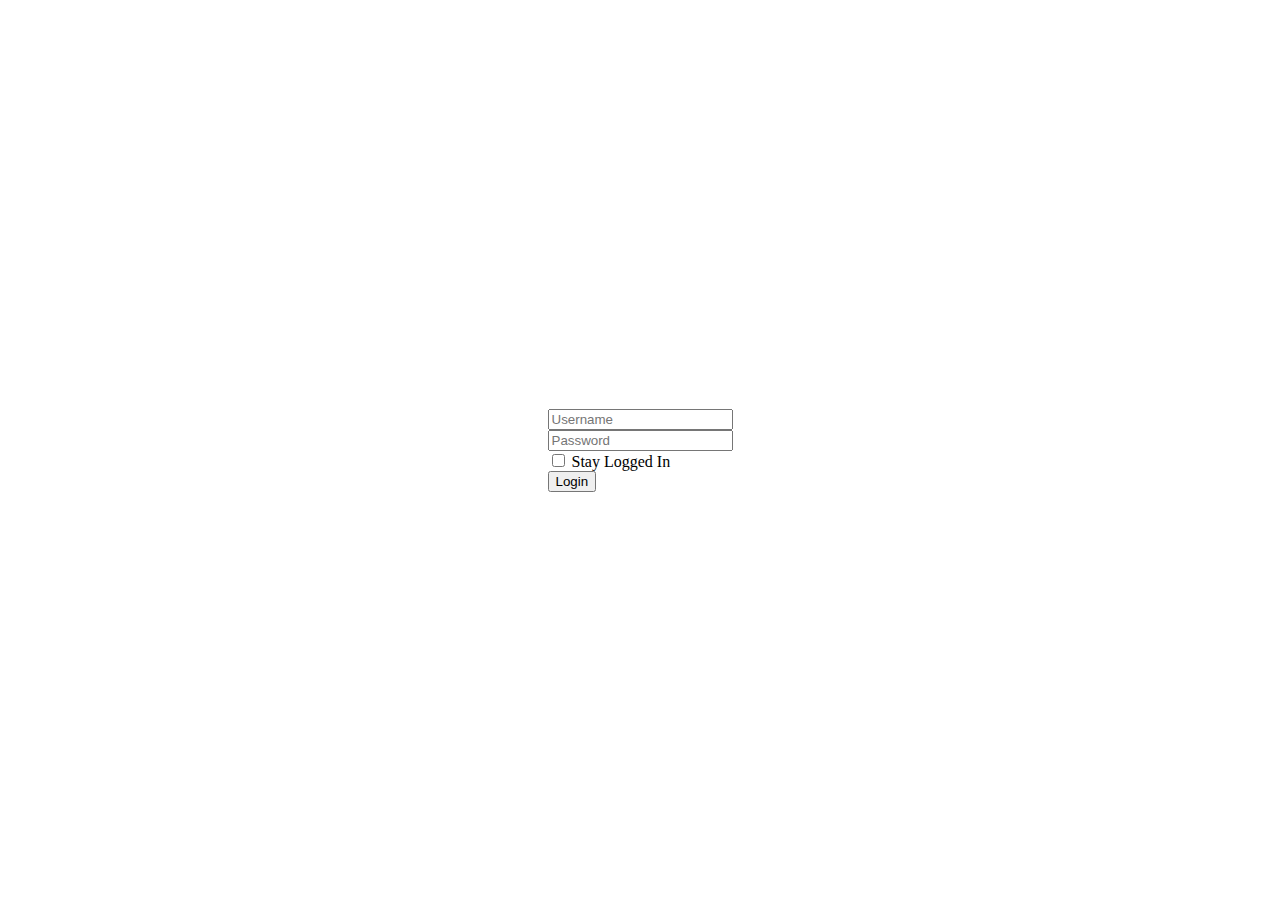
<file: index.html>
<!DOCTYPE html>
<html lang="en">
<head>
    <meta charset="UTF-8">
    <meta name="viewport" content="width=device-width, initial-scale=1.0">
    <title>Login</title>
    <link rel="stylesheet" href="style.css">
    <script src="script.js" defer></script>
</head>
<body>
    <div class="login-container">
        <form id="loginForm">
            <div class="input-group">
                <input type="text" id="username" name="username" placeholder="Username" required autocomplete="username">
            </div>
            <div class="input-group">
                <input type="password" id="password" name="password" placeholder="Password" required autocomplete="current-password">
            </div>
            <div class="input-group">
                <label>
                    <input type="checkbox" id="stayLoggedIn" name="stayLoggedIn">
                    Stay Logged In
                </label>
            </div>
            <button type="submit">Login</button>
        </form>
    </div>
</body>
</html>
</file>
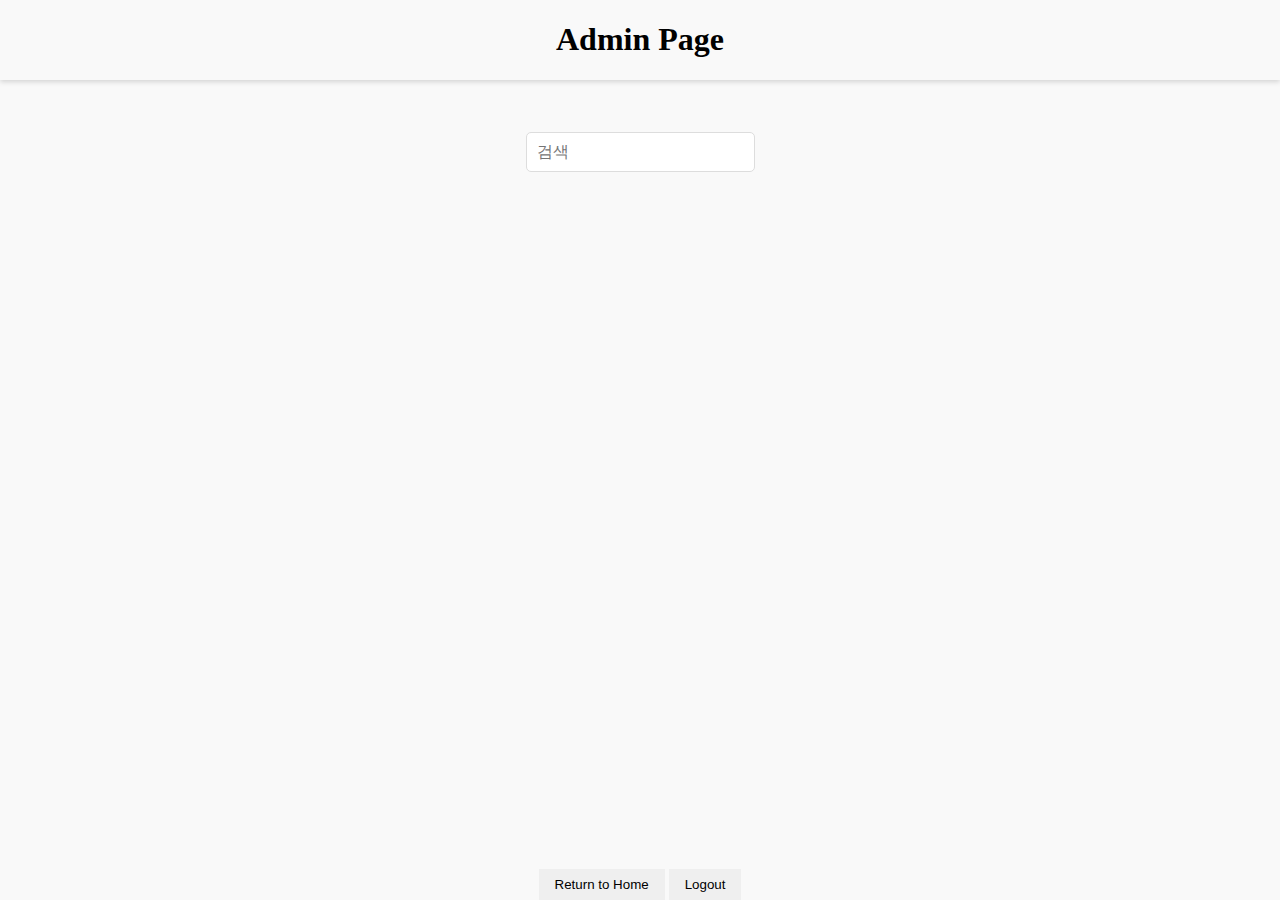
<file: admin.html>
<!DOCTYPE html>
<html lang="en">
<head>
    <meta charset="UTF-8">
    <meta name="viewport" content="width=device-width, initial-scale=1.0">
    <title>Admin Page</title>
    <link rel="stylesheet" href="admin.css">
</head>
<body>
    <header>
        <h1>Admin Page</h1>
    </header>
    <main>
        <div class="search-container">
            <input type="text" id="search-bar" placeholder="검색">
        </div>
        <div id="employee-list" class="employee-list">
            <!-- Employee list with toggles will be added here -->
        </div>
    </main>

    <footer>
        <button class="return-home" onclick="window.location.href='dashboard.html'">Return to Home</button>
        <button id="logout">Logout</button>
    </footer>

    <script src="admin.js"></script>
</body>
</html>
</file>
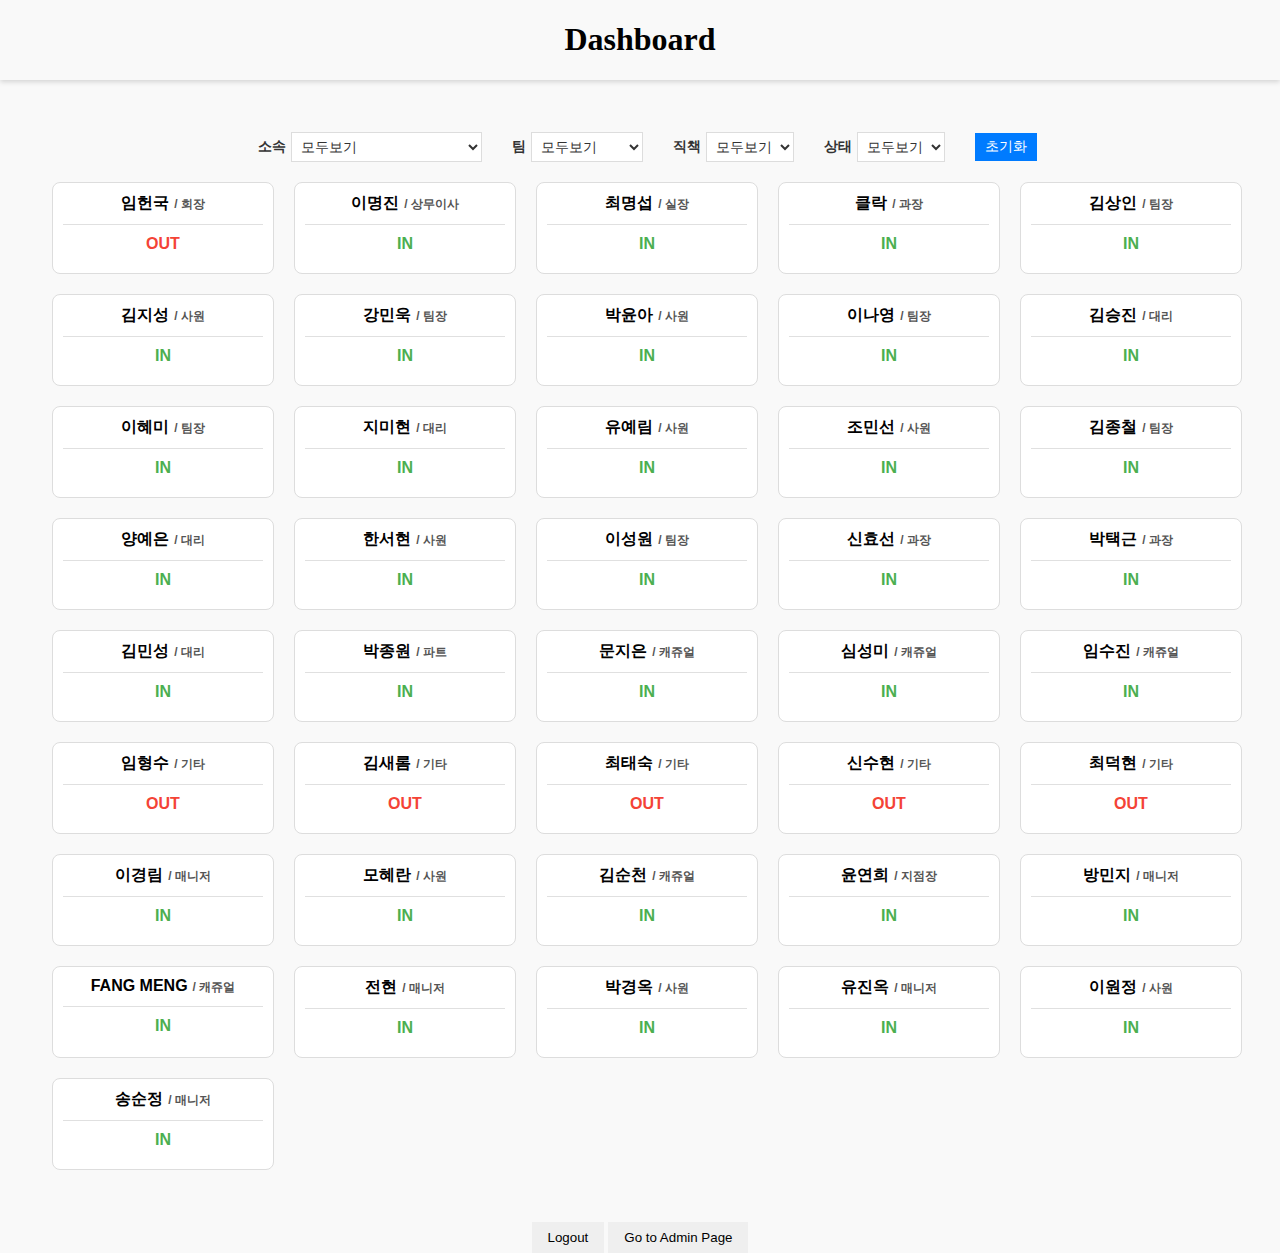
<file: dashboard.html>
<!DOCTYPE html>
<html lang="en">
<head>
    <meta charset="UTF-8">
    <meta name="viewport" content="width=device-width, initial-scale=1.0">
    <title>Dashboard</title>
    <link rel="stylesheet" href="dashboard.css">
</head>
<body>
    <header>
        <h1>Dashboard</h1>
    </header>
    
    <main>


        <div id="filter-section">

            <div class="filter-group">
                <label for="company-filter">소속</label>
                <select id="company-filter">
                    <option value="">모두보기</option>
                    <!-- Options will be populated dynamically -->
                </select>
            </div>
            
            <div class="filter-group">
                <label for="team-filter">팀</label>
                <select id="team-filter">
                    <option value="">모두보기</option>
                    <!-- Options will be populated dynamically -->
                </select>
            </div>
        
            <div class="filter-group">
                <label for="title-filter">직책</label>
                <select id="title-filter">
                    <option value="">모두보기</option>
                    <!-- Options will be populated dynamically -->
                </select>
            </div>

            <div class="filter-group">
                <label for="status-filter">상태</label>
                <select id="status-filter">
                    <option value="">모두보기</option>
                            <!-- Options will be populated dynamically -->
                </select>
            </div>
            
            <div class="filter-group">
                <button id="reset-filters">초기화</button>
            </div>
        </div>
        
    

        <div id="employee-grid" class="employee-grid">
            <!-- Employee cards will be added here -->
        </div>
    </main>

    <footer>
        <button id="logout">Logout</button>
        <button id="admin-access-btn">Go to Admin Page</button>
    </footer>

    <!-- Popup Overlay -->
    <div id="popup-overlay">
        <!-- Popup Container -->
        <div id="popup-container">
            <!-- Close Button -->
            <!-- <button id="close-popup">&times;</button> -->
            <!-- Popup Content -->
            <div id="popup-content">
                <table>
                    <thead>
                        <tr>
                            <th colspan="2">Basic Information</th>
                        </tr>
                    </thead>
                    <tbody>
                        <tr>
                            <th>이름</th>
                            <td id="popup-name"></td>
                        </tr>
                        <tr>
                            <th>근무팀</th>
                            <td id="popup-team"></td>
                        </tr>
                        <tr>
                            <th>직책</th>
                            <td id="popup-position"></td>
                        </tr>
                        <tr>
                            <th>한글이름</th>
                            <td id="popup-name-korean"></td>
                        </tr>
                        <tr>
                            <th>영문이름</th>
                            <td id="popup-name-english"></td>
                        </tr>
                        <tr>
                            <th>Kwown as</th>
                            <td id="popup-known-as"></td>
                        </tr>
                        <tr>
                            <th>IRD#</th>
                            <td id="popup-ird"></td>
                        </tr>
                        <tr>
                            <th>생년월일</th>
                            <td id="popup-dob"></td>
                        </tr>
                    </tbody>
                    <thead>
                        <tr>
                            <th colspan="2">Contact Information</th>
                        </tr>
                    </thead>
                    <tbody>
                        <tr>
                            <th>주소</th>
                            <td id="popup-address"></td>
                        </tr>
                        <tr>
                            <th>Mobile</th>
                            <td id="popup-mobile"></td>
                        </tr>
                        <tr>
                            <th>E-mail (회사)</th>
                            <td id="popup-email-work"></td>
                        </tr>
                        <tr>
                            <th>E-mail (개인)</th>
                            <td id="popup-email-personal"></td>
                        </tr>
                    </tbody>
                    <thead>
                        <tr>
                            <th colspan="2">Work Information</th>
                        </tr>
                    </thead>
                    <tbody>
                        <tr>
                            <th>입사일</th>
                            <td id="popup-start-date"></td>
                        </tr>
                        <tr>
                            <th>정식계약</th>
                            <td id="popup-official-date"></td>
                        </tr>
                        <tr>
                            <th>키위세이버</th>
                            <td id="popup-kiwisaver"></td>
                        </tr>
                        <tr>
                            <th>비자</th>
                            <td id="popup-visa"></td>
                        </tr>
                        <tr>
                            <th>비자만료일</th>
                            <td id="popup-visa-expiry"></td>
                        </tr>
                    </tbody>
                    <thead>
                        <tr>
                            <th colspan="2">Emergency Contact</th>
                        </tr>
                    </thead>
                    <tbody>
                        <tr>
                            <th>긴급연락망</th>
                            <td id="popup-emergency"></td>
                        </tr>
                        <tr>
                            <th>연락처</th>
                            <td id="popup-emergency-contact"></td>
                        </tr>
                        <tr>
                            <th>관계</th>
                            <td id="popup-emergency-relation"></td>
                        </tr>
                        <tr>
                            <th>소속회사</th>
                            <td id="popup-business"></td>
                        </tr>
                    </tbody>
                </table>
            </div>
        </div>
    </div>

    <script src="dashboard.js"></script>
</body>
</html>
</file>
<file: style.css>
body {
    display: flex;
    justify-content: center;
    align-items: center;
    height: 100vh;
    margin: 0;
}
</file>
<file: admin.css>
/* General Styles */
body {
    margin: 0;
    padding: 0; 
    display: flex;
    flex-direction: column;
    min-height: 100vh;
    background-color: #f9f9f9;
}

/* Header Styles */
header {
    text-align: center;
    box-shadow: 0 2px 5px rgba(0, 0, 0, 0.15);
    margin-bottom: 20px;
}


/* Main Content Styles */
main {
    flex: 1;
    padding: 2rem;
    max-width: 1200px;
    margin: 0 auto; /* Centering content */
    background-color: #f9f9f9;
}

footer {
    text-align: center;
}

footer button {
    border: none;
    padding: 0.5rem 1rem;
    cursor: pointer;
}


.search-container {
    margin-bottom: 20px;
    display: flex;
    justify-content: center;
    align-items: center;
}

#search-bar {
  width: 100%;
    padding: 10px;
    font-size: 1em;
    border-radius: 5px;
    border: 1px solid #ddd;
}

/* Employee List Styles */
.employee-list {
        display: grid;
        grid-template-columns: repeat(6, 1fr); /* 4 columns */
        gap: 20px;
       
        background-color: #f9f9f9;
}

.highlight {

}

/* Employee Card Styles */
.admin-card {
    background-color: #fff;
    border-radius: 8px;
    border: 1px solid #ddd;
    padding: 30px;
    text-align: center;
    box-shadow: 0 4px 8px rgba(0, 0, 0, 0.1);
    
}

.admin-card.highlight {
    border: 2px solid red; /* Border color for highlighted cards */
    
}

.admin-card h3 {
    margin: 0;
    font-size: 16px;
}

.toggle-switch {
    display: flex;
    align-items: center;
    justify-content: center;
    margin-top: 10px;

}

.toggle-switch label {
    display: flex;
    align-items: center;
    cursor: pointer;
}

.toggle-switch input {
    display: none;
}

.toggle-switch .switch {
    width: 34px;
    height: 20px;
    background-color: #ccc;
    position: relative;
    border-radius: 20px;
    transition: background-color 0.3s;
    margin-right: 10px;
}

.toggle-switch .switch:before {
    content: '';
    position: absolute;
    width: 16px;
    height: 16px;
    border-radius: 50%;
    background-color: #fff;
    top: 2px;
    left: 2px;
    transition: transform 0.3s;
}

.toggle-switch input:checked + .switch {
    background-color: #4caf50;
}

.toggle-switch input:checked + .switch:before {
    transform: translateX(14px);
}

.toggle-switch span {
    font-size: 16px;
    font-weight: bold;
}

.status-in {
    color: #4caf50; /* Green for IN */
}

.status-out {
    color: #f44336; /* Red for OUT */
}
</file>
<file: dashboard.css>
/* General Styles */
body {
    margin: 0;
    padding: 0; 
    display: flex;
    flex-direction: column;
    min-height: 100vh;
    background-color: #f9f9f9;
}

/* Header Styles */
header {
    text-align: center;
    box-shadow: 0 2px 5px rgba(0, 0, 0, 0.15);
    margin-bottom: 20px;
}


/* Main Content Styles */
main {
    flex: 1;
    padding: 2rem;

    margin: 0 auto; /* Centering content */
    background-color: #f9f9f9;
}

footer {
    text-align: center;
}

footer button {
    border: none;
    padding: 0.5rem 1rem;
    cursor: pointer;
}

/* footer button:hover {
} */


/* Filter Section */
#filter-section {
    display: flex;
    flex-wrap: wrap;
    gap: 20px;

    width: 100%;
    justify-content: center;
    align-items: center;
}

/* Filter Container */
.filter-group {
    display: flex;
    align-items: center;
    gap: 15px;
}

/* Filter Labels */
#filter-section label {
    font-size: 14px;
    color: #333;
    font-weight: bold;
    font-family: 'Roboto', sans-serif;
    margin-right: -10px;
}

/* Filter Dropdowns */
#filter-section select {
    padding: 5px;
    font-size: 14px;
    border: 1px solid #ddd;
    background-color: #fff;
    color: #333;
    outline: none;
    transition: border-color 0.2s ease;
    font-family: 'Roboto', sans-serif;
    margin-right: 10px;
}

#filter-section select:focus {
    border-color: #007bff;
}

/* Reset Filters Button */
#reset-filters {
    background-color: #007bff;
    color: #fff;
    border: none;
    padding: 5px 10px;
    font-size: 14px;
    cursor: pointer;
    transition: background-color 0.2s ease;
    font-family: 'Roboto', sans-serif;
}

#reset-filters:hover {
    background-color: #0056b3;
}

#reset-filters:focus {
    outline: none;
}


/* Employee Grid */
#employee-grid {
    display: grid;
    grid-template-columns: repeat(5, 1fr); /* 4 columns */
    gap: 20px;
    padding: 20px;
    background-color: #f9f9f9;
}

/* General Card Styles */
.employee-card {
    background-color: #ffffff;
    border-radius: 8px;
    width: 200px;
    border: 1px solid #ddd;
    padding: 10px;
    cursor: pointer;
    font-family: 'Roboto', sans-serif;
    align-items: center;
    justify-content: center;
    text-align: center;
}

/* Card Header Styles */
.employee-card-header {
    display: flex;
    justify-content: center;
    align-items: center;
    border-bottom: 1px solid #e0e0e0;
    padding-bottom: 10px;
    margin-bottom: 10px;
}

.employee-card-header .employee-name {
    margin: 0;
    font-size: 16px; /* Larger font size for name */
    font-weight: 600;
    display: inline-block;
}

.employee-card-header .employee-team-name {
    font-size: 12px; /* Smaller font size for team */
    color: #555;
    margin-left: 5px;
}



.employee-card-body {
font-weight: bold;
margin-bottom: 10px;
font-size: 16px; /* Smaller font size for team */

}

.employee-card-body .status-in {
    color: #4caf50; /* Green */
}

.employee-card-body .status-out {
    color: #f44336; /* Red */
}


.employee-card-body .employee-team {
    font-size: 12px;
}

.employee-card-body .employee-position {
    font-size: 12px;
    font-weight: bold;
}

/* Card Footer Styles */
.employee-card-footer {
    font-size: 12px;
    text-align: center;
    border-top: 1px solid #f0f0f0;
  
    font-weight: bold;
}

/* Hover Effect for Employee Card */
.employee-card:hover {
    transform: translateY(-4px);
    box-shadow: 0 6px 16px rgba(0, 0, 0, 0.15);
}


/* Popup Overlay */
#popup-overlay {
    display: none; /* Ensure the popup is hidden by default */
    position: fixed;
    top: 0;
    left: 0;
    width: 100%;
    height: 100%;
    background-color: rgba(0, 0, 0, 0.8);
    justify-content: center;
    align-items: center;
    z-index: 1000;
}

/* Popup Container */
#popup-container {
    background-color: #ffffff;
    border-radius: 8px;
    padding: 10px;
    max-width: 700px;
    width: 80%;
    height: 80%;
    box-shadow: 0 10px 20px rgba(0, 0, 0, 0.15);
    overflow-y: auto;
    font-family: 'Roboto', sans-serif;
}

/* Popup Content */
#popup-content {
    color: #333;
}

/* Section Header */
#popup-content thead th[colspan="2"] {
    font-size: 18px;
    color: #444;
    text-align: left;
    font-weight: 700;
}

/* Table Styles */
#popup-content table {
    width: 100%;
    border-collapse: collapse;
}

#popup-content th, #popup-content td {
    padding: 20px;
    border-bottom: 1px solid #eee;
    font-size: 14px;
    color: #555;
    text-align: left;
}

/* Table Headers */
#popup-content th {
    background-color: #f5f5f5;
    font-weight: 600;
    color: #333;
    text-transform: uppercase;
}

/* Table Cells */
#popup-content td {
    background-color: #fafafa;
    font-weight: 400;
}



/* Responsive Design for Filters */
@media (max-width: 768px) {
    #filter-section {
        gap: 5px;
    }

    #filter-section label {
        font-size: 13px;
    }

    #filter-section select {
        padding: 8px;
        font-size: 13px;
    }
}

/* Responsive Design */
@media (max-width: 1200px) {
    #employee-grid {
        grid-template-columns: repeat(3, 1fr); /* 3 columns for smaller screens */
    }
}

@media (max-width: 900px) {
    #employee-grid {
        grid-template-columns: repeat(2, 1fr); /* 2 columns for tablet screens */
    }
}

@media (max-width: 450px) {
    #employee-grid {
        grid-template-columns: repeat(1, 1fr); /* 2 columns for tablet screens */
    }
}
</file>
